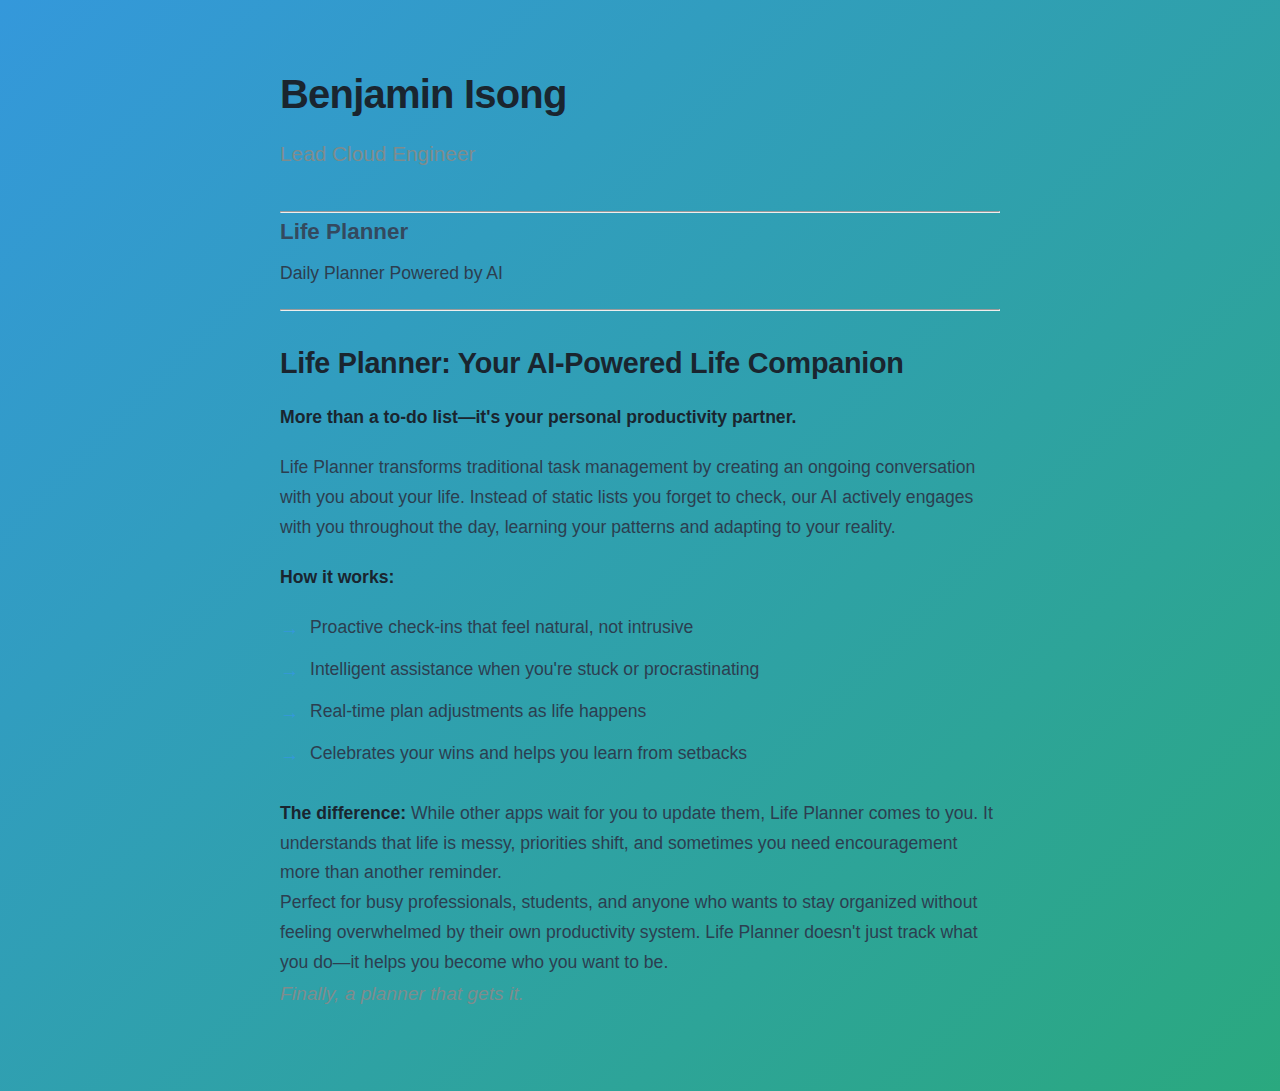
<file: index.html>
<!DOCTYPE html>
<html lang="en">
<head>
    <meta charset="UTF-8">
    <meta name="viewport" content="width=device-width, initial-scale=1.0">
    <title>Second Semester Project</title>
    <link rel="stylesheet" href="style.css">
</head>
<body>
    <h2>Benjamin Isong</h2>
    <p>Lead Cloud Engineer</p>

    <hr>

    <h4>Life Planner</h4>
    <p>Daily Planner Powered by AI </p>

    <hr>
    <br>
    <h3>Life Planner: Your AI-Powered Life Companion</h3>
    <p><strong>More than a to-do list—it's your personal productivity partner.</strong></p>
    <p>Life Planner transforms traditional task management by creating an ongoing conversation with you about your life. Instead of static lists you forget to check, our AI actively engages with you throughout the day, learning your patterns and adapting to your reality.</p>

    <p><b>How it works:</b></p>
    <ul>
        <li>Proactive check-ins that feel natural, not intrusive</li>
        <li>Intelligent assistance when you're stuck or procrastinating</li>
        <li>Real-time plan adjustments as life happens</li>
        <li>Celebrates your wins and helps you learn from setbacks</li>
    </ul>

    <p>
        <b>The difference:</b> While other apps wait for you to update them, Life Planner comes to you. It understands that life is messy, priorities shift, and sometimes you need encouragement more than another reminder.
        <br>
        Perfect for busy professionals, students, and anyone who wants to stay organized without feeling overwhelmed by their own productivity system. Life Planner doesn't just track what you do—it helps you become who you want to be.
        <br>
        <i>Finally, a planner that gets it.</i>
    </p>

</body>
</html>
</file>
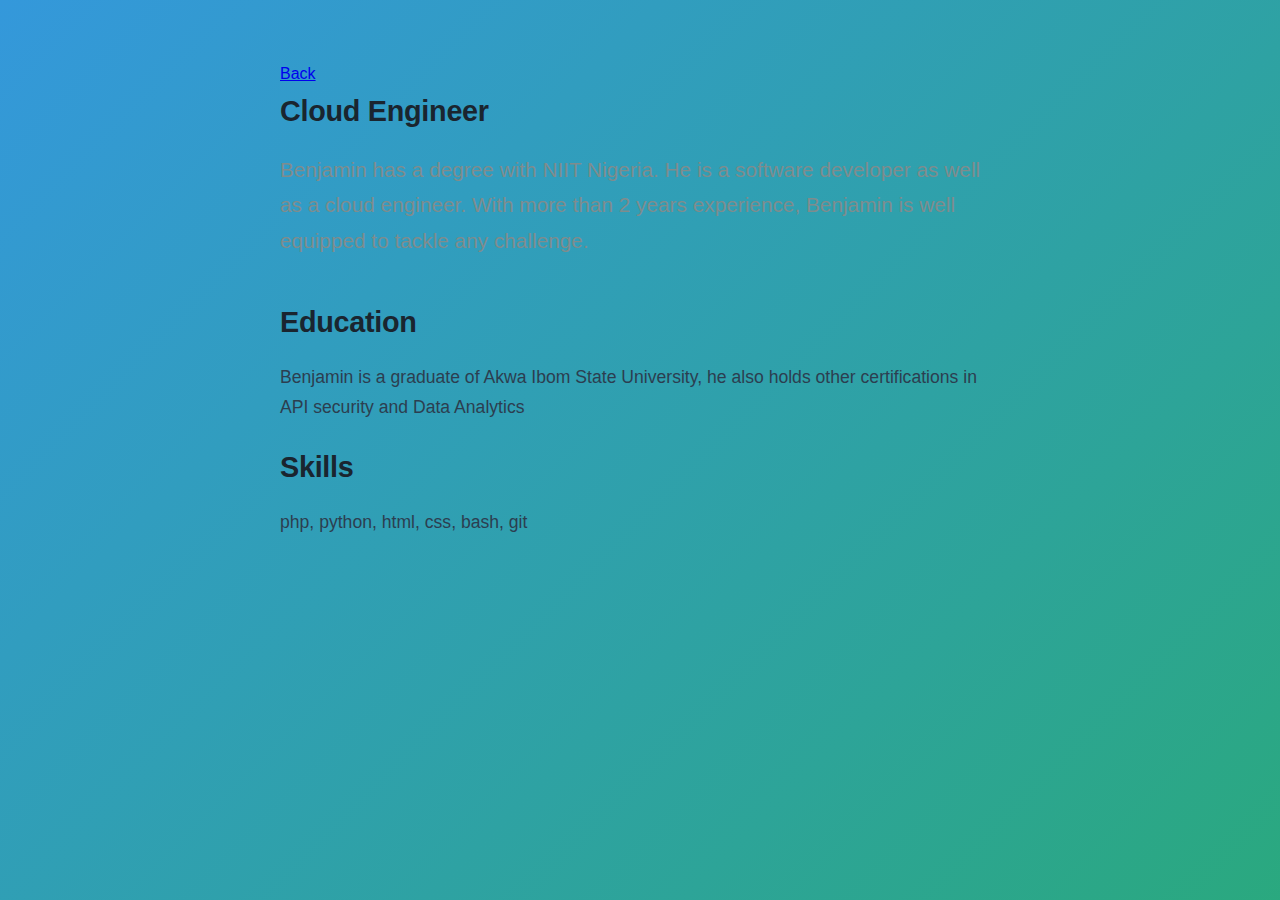
<file: bio.html>
<!DOCTYPE html>
<html lang="en">
<head>
    <meta charset="UTF-8">
    <meta name="viewport" content="width=device-width, initial-scale=1.0">
    <title>Ben's Bio</title>
    <link rel="stylesheet" href="style.css">
</head>
<body>

    <a href="index.html">Back</a>

    <h3>Cloud Engineer</h3>
    <p>Benjamin has a degree with NIIT Nigeria. He is a software developer as well as a cloud engineer. With more than 2 years experience, Benjamin is well equipped to tackle any challenge.</p>


    <h3>Education</h3>
    <p>Benjamin is a graduate of Akwa Ibom State University, he also holds other certifications in API security and Data Analytics</p>


    <h3>Skills</h3>
    <p>php, python, html, css, bash, git</p>
    
    
</body>
</html>
</file>
<file: style.css>
/* Reset and base styles */
* {
    margin: 0;
    padding: 0;
    box-sizing: border-box;
}

body {
    font-family: 'Inter', -apple-system, BlinkMacSystemFont, 'Segoe UI', Roboto, Oxygen, Ubuntu, Cantarell, sans-serif;
    line-height: 1.7;
    color: #2c3e50;
    max-width: 800px;
    margin: 0 auto;
    padding: 60px 40px;
    min-height: 100vh;
    position: relative;
    background: linear-gradient(-45deg, #3498db, #ffffff, #27ae60, #3498db);
    background-size: 400% 400%;
    animation: gradientShift 8s ease-in-out infinite;
}

/* Animated background gradient */
@keyframes gradientShift {
    0% {
        background-position: 0% 50%;
    }
    25% {
        background-position: 100% 50%;
    }
    50% {
        background-position: 100% 100%;
    }
    75% {
        background-position: 0% 100%;
    }
    100% {
        background-position: 0% 50%;
    }
}


h2 {
    font-size: 2.5rem;
    font-weight: 700;
    color: #1a252f;
    margin-bottom: 8px;
    letter-spacing: -0.02em;
}

h3 {
    font-size: 1.8rem;
    font-weight: 600;
    color: #1a252f;
    margin-bottom: 16px;
    letter-spacing: -0.01em;
}

h4 {
    font-size: 1.4rem;
    font-weight: 600;
    color: #34495e;
    margin-bottom: 8px;
}

p {
    font-size: 1.1rem;
    margin-bottom: 20px;
    color: #2c3e50;
    font-weight: 400;
}


body > p:first-of-type {
    font-size: 1.3rem;
    color: #7f8c8d;
    font-weight: 300;
    margin-bottom: 40px;
}


strong, b {
    font-weight: 600;
    color: #1a252f;
}


i {
    font-style: italic;
    color: #7f8c8d;
    font-size: 1.2rem;
}

ul {
    margin: 20px 0 30px 0;
    padding-left: 0;
}

li {
    list-style: none;
    position: relative;
    padding-left: 30px;
    margin-bottom: 12px;
    font-size: 1.1rem;
    color: #2c3e50;
}

li::before {
    content: '→';
    position: absolute;
    left: 0;
    color: #3498db;
    font-weight: 600;
    font-size: 1.2rem;
}
</file>
